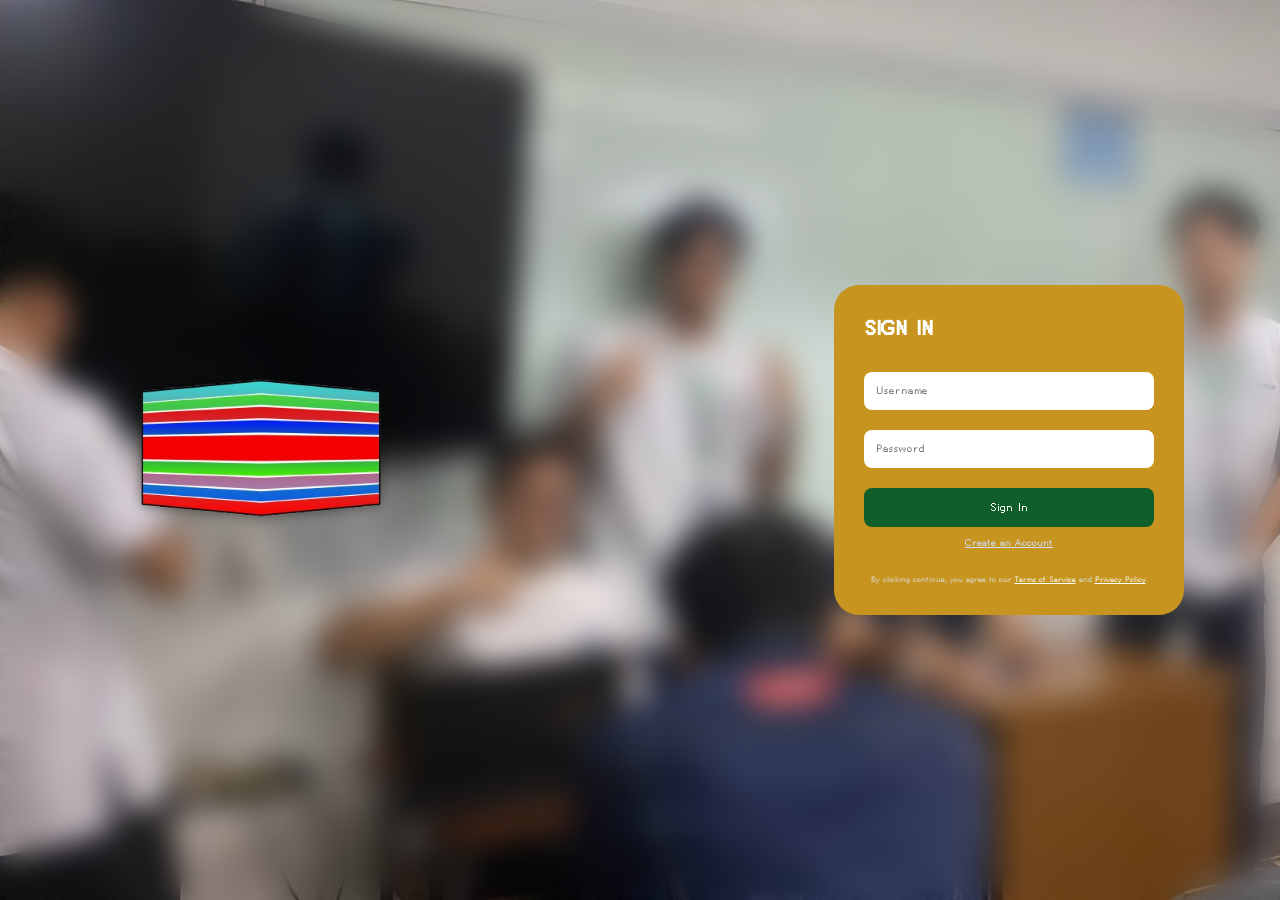
<file: index.html>
<!DOCTYPE html>
<html lang="en">
<head>
    <meta charset="UTF-8">
    <meta name="viewport" content="width=device-width, initial-scale=1.0">
    <link rel="stylesheet" href="styleregister.css">
    <link rel="shortcut icon" type="image/png" href="cake.png">
    <title>Smart Campus Hub</title>
</head>
<body>

<div class="container">

    <div class="logo-box">
        <img src="cake.png" alt="Smart Campus Hub Logo">
    </div>

    <div class="login-box">
        <h2>SIGN IN</h2>

        <form>
            <input type="text" placeholder="Username">
            <input type="password" placeholder="Password">
            <button type="submit">Sign In</button>
        </form>

        <a href="register.html" class="create">Create an Account</a>

        <p class="terms">
            By clicking continue, you agree to our 
            <a href="Termsofservice.html">Terms of Service</a> and 
            <a href="Privacypolicy.html">Privacy Policy</a>.
        </p>
    </div>

</div>

</body>
</html>
</file>
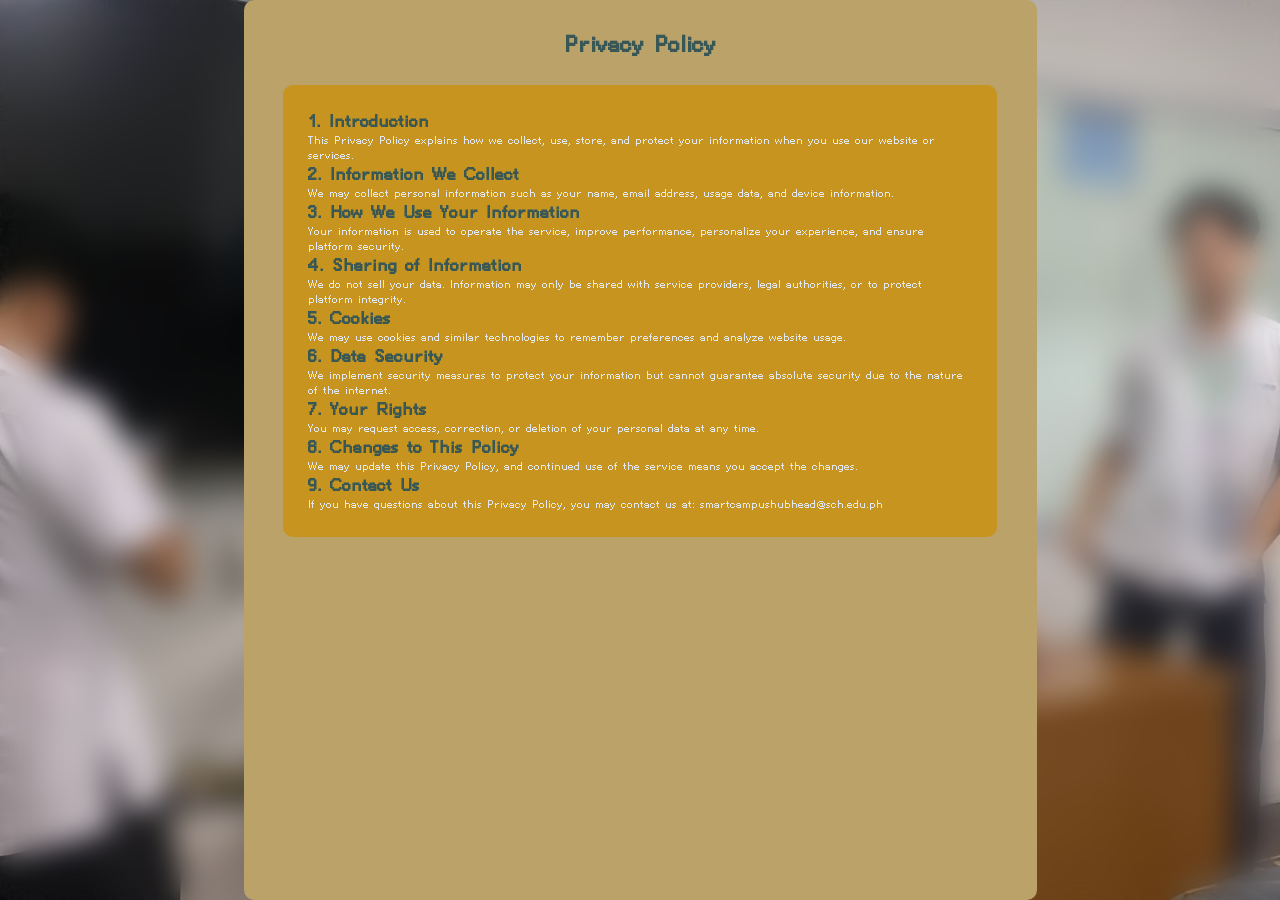
<file: Privacypolicy.html>
<!DOCTYPE html>
<html lang="en">
<head>
<meta charset="UTF-8">
<meta name="viewport" content="width=device-width, initial-scale=1.0">
<title>Terms of Service</title>

<style>
    @font-face {
    font-family: 'CustomFont';
    src: url('pixelated.ttf');
}
* {
    margin: 0;
    padding: 0;
    box-sizing: border-box;
    font-family: 'CustomFont', sans-serif;
}
    body {
      
        background: url(blurbg.jpg);
        background-size: cover;
        backdrop-filter: blur(15px);
        justify-content: center;
        align-items: center;
        display: flex;    
    }

    .overlay {
        background: #bba269;
        min-height: 100vh;
        padding: 30px 0;
        border-radius: 10px;
    }

    .container {
        width: 90%;
        max-width: 900px;
        margin: auto;
        background: #c6941f;
        padding: 25px;
        border-radius: 10px;
    }
     h1 {
         align-items: center;
    }

    h1, h2 {
        color: #395855;
    }

    p {
        color: #e2e8f0;
    }
     ul {
        color: #e2e8f0;
    }


    header {
        text-align: center;
        margin-bottom: 25px;
    }
</style>
</head>

<body>
    <div class="overlay">
        <header>
    <h1>Privacy Policy</h1>
            
</header>

        <div class="container">
            

            <h2>1. Introduction</h2>
            <p>This Privacy Policy explains how we collect, use, store, and protect your information when you use our website or services.</p>

            <h2>2. Information We Collect</h2>
            <p>We may collect personal information such as your name, email address, usage data, and device information.</p>

            <h2>3. How We Use Your Information</h2>
            <p>Your information is used to operate the service, improve performance, personalize your experience, and ensure platform security.</p>

            <h2>4. Sharing of Information</h2>
            <p>We do not sell your data. Information may only be shared with service providers, legal authorities, or to protect platform integrity.</p>

            <h2>5. Cookies</h2>
            <p>We may use cookies and similar technologies to remember preferences and analyze website usage.</p>

            <h2>6. Data Security</h2>
            <p>We implement security measures to protect your information but cannot guarantee absolute security due to the nature of the internet.</p>

            <h2>7. Your Rights</h2>
            <p>You may request access, correction, or deletion of your personal data at any time.</p>

            <h2>8. Changes to This Policy</h2>
            <p>We may update this Privacy Policy, and continued use of the service means you accept the changes.</p>

            <h2>9. Contact Us</h2>
            <p>If you have questions about this Privacy Policy, you may contact us at: smartcampushubhead@sch.edu.ph</p>
        </div>
    </div>
</body>
</html>
</file>
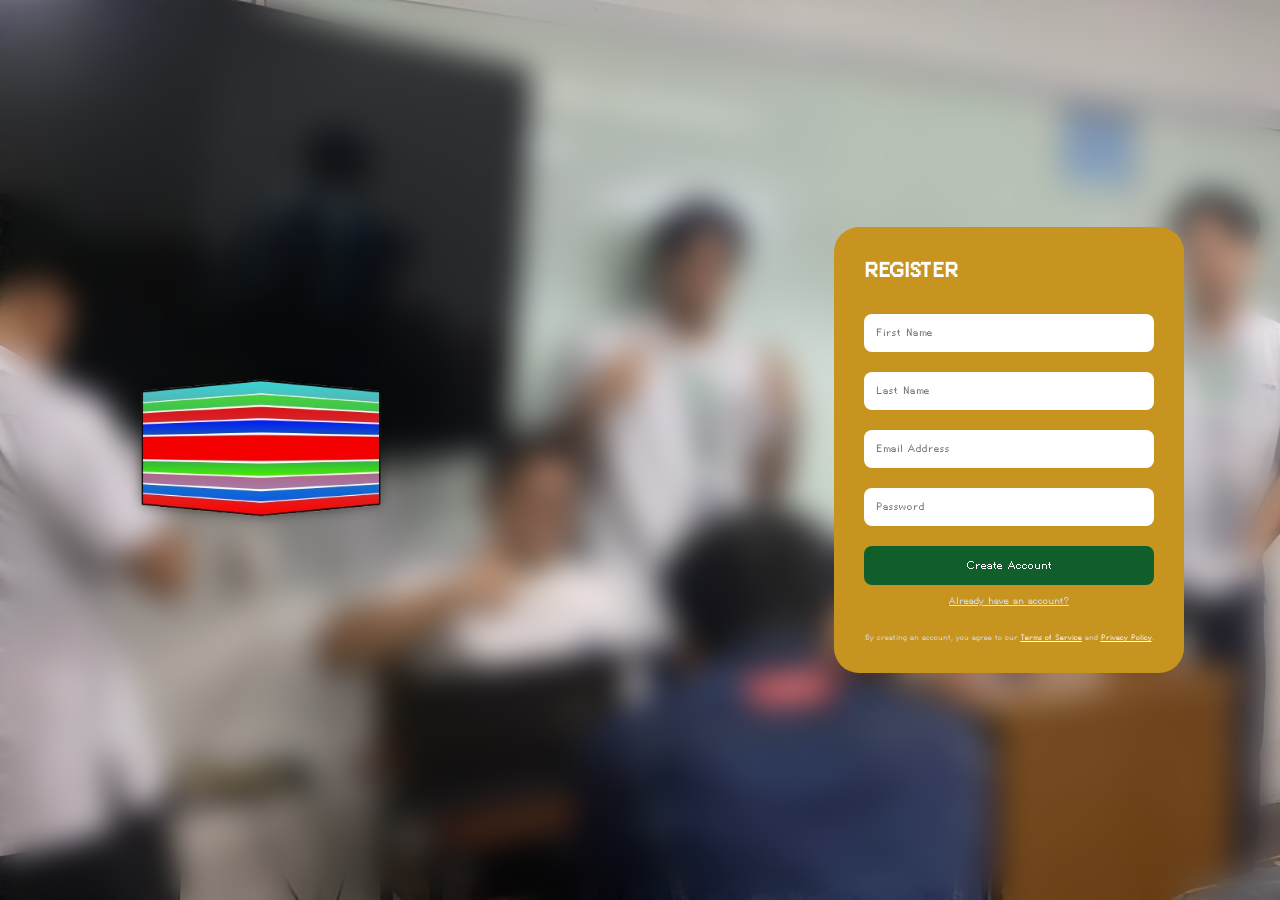
<file: register.html>
<!DOCTYPE html>
<html lang="en">
<head>
    <meta charset="UTF-8">
    <meta name="viewport" content="width=device-width, initial-scale=1.0">
    <link rel="stylesheet" href="styleregister.css">
    <title>Register</title>
    <link rel="shortcut icon" type="image/png" href="cake.png">
</head>
<body>

<div class="container">

    <!-- LEFT SIDE LOGO -->
    <div class="logo-box">
        <img src="cake.png" alt="Smart Campus Hub Logo">
    </div>

    <!-- RIGHT SIDE REGISTER BOX -->
    <div class="login-box">
        <h2>REGISTER</h2>

        <form action="register.php" method="POST">
    <input type="text" name="first_name" placeholder="First Name" required>
    <input type="text" name="last_name" placeholder="Last Name" required>
    <input type="email" name="email" placeholder="Email Address" required>
    <input type="password" name="password" placeholder="Password" required>
    <button type="submit">Create Account</button>
</form>


        <a href="index.html" class="create">Already have an account?</a>
<p class="terms">
    By creating an account, you agree to our 
    <a href="Termsofservice.html">Terms of Service</a> and 
    <a href="privacypolicy.html">Privacy Policy</a>.
</p>

    </div>

</div>

</body>
</html>
</file>
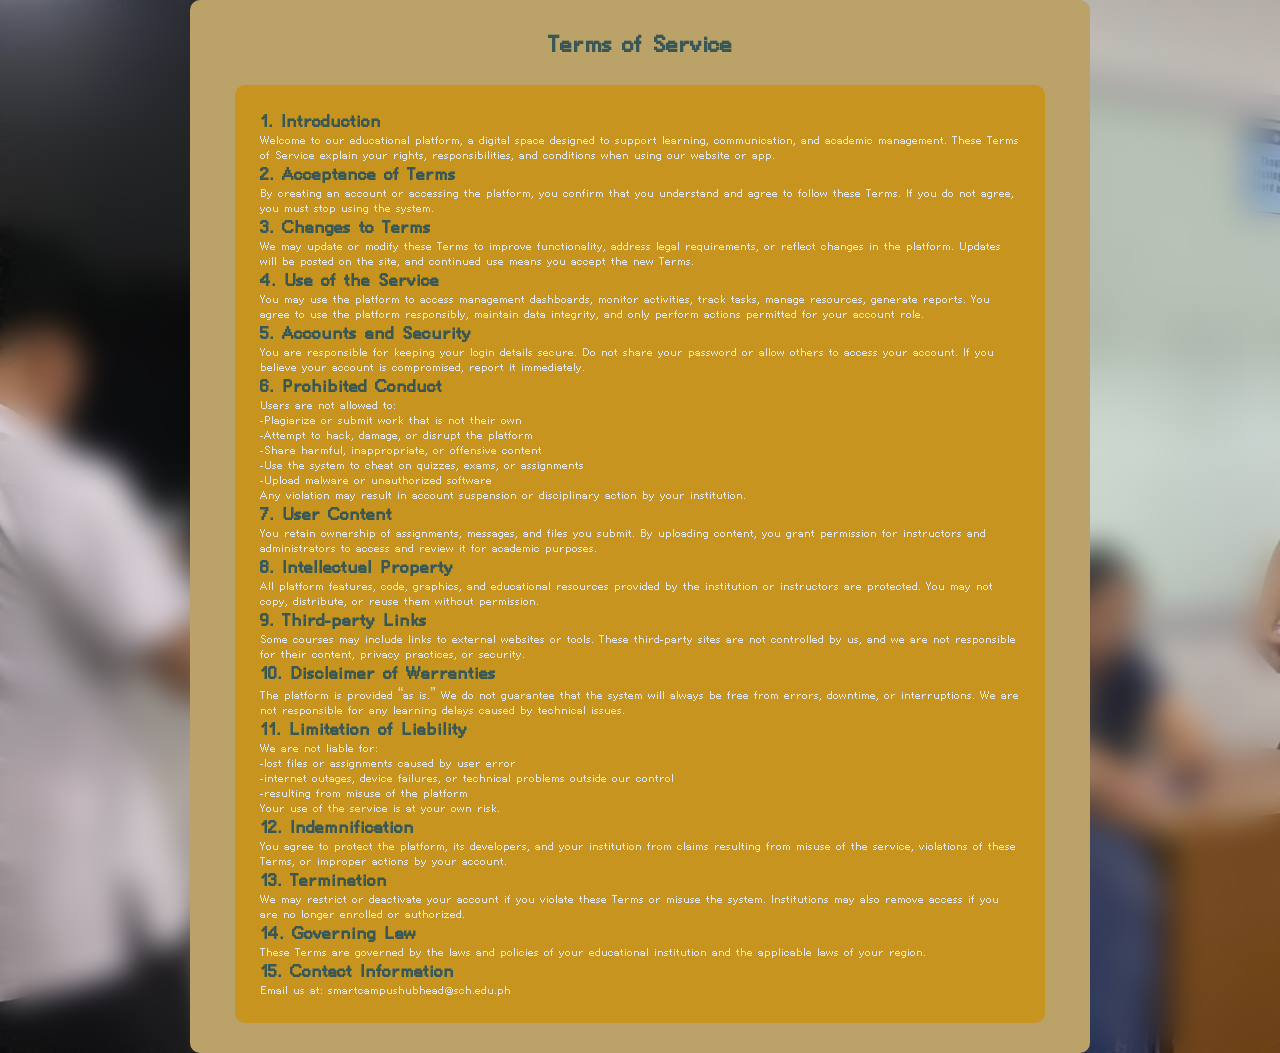
<file: Termsofservice.html>
<!DOCTYPE html>
<html lang="en">
<head>
<meta charset="UTF-8">
<meta name="viewport" content="width=device-width, initial-scale=1.0">
<title>Terms of Service</title>

<style>
    @font-face {
    font-family: 'CustomFont';
    src: url('pixelated.ttf');
}
* {
    margin: 0;
    padding: 0;
    box-sizing: border-box;
    font-family: 'CustomFont', sans-serif;
}
    body {
      
        background: url(blurbg.jpg);
        background-size: cover;
        backdrop-filter: blur(15px);
        justify-content: center;
        align-items: center;
        display: flex;    
    }

    .overlay {
        background: #bba269;
        min-height: 100vh;
        padding: 30px 0;
        border-radius: 10px;
    }

    .container {
        width: 90%;
        max-width: 900px;
        margin: auto;
        background: #c6941f;
        padding: 25px;
        border-radius: 10px;
    }

    h1, h2 {
        color: #395855;
    }

    p {
        color: #e2e8f0;
    }
     ul {
        color: #e2e8f0;
    }


    header {
        text-align: center;
        margin-bottom: 25px;
    }
</style>
</head>

<body>

<div class="overlay">

<header>
    <h1>Terms of Service</h1>
    
</header>

<div class="container">

    <h2>1. Introduction</h2>
    <p>Welcome to our educational platform, a digital space designed to support learning, communication, and academic management. These Terms of Service explain your rights, responsibilities, and conditions when using our website or app.</p>

    <h2>2. Acceptance of Terms</h2>
    <p>By creating an account or accessing the platform, you confirm that you understand and agree to follow these Terms. If you do not agree, you must stop using the system.</p>

    <h2>3. Changes to Terms</h2>
    <p>We may update or modify these Terms to improve functionality, address legal requirements, or reflect changes in the platform. Updates will be posted on the site, and continued use means you accept the new Terms.</p>

    <h2>4. Use of the Service</h2>
    <p>You may use the platform to access management dashboards, monitor activities, track tasks, manage resources, generate reports. You agree to use the platform responsibly, maintain data integrity, and only perform actions permitted for your account role.</p>

    <h2>5. Accounts and Security</h2>
    <p>You are responsible for keeping your login details secure. Do not share your password or allow others to access your account. If you believe your account is compromised, report it immediately.</p>

    <h2>6. Prohibited Conduct</h2>
    <p>Users are not allowed to:

      <ul>-Plagiarize or submit work that is not their own</ul>

      <ul>-Attempt to hack, damage, or disrupt the platform</ul>

      <ul>-Share harmful, inappropriate, or offensive content</ul>

      <ul>-Use the system to cheat on quizzes, exams, or assignments</ul>

      <ul>-Upload malware or unauthorized software</ul>
    <p>Any violation may result in account suspension or disciplinary action by your institution.</p>

    <h2>7. User Content</h2>
    <p>You retain ownership of assignments, messages, and files you submit. By uploading content, you grant permission for instructors and administrators to access and review it for academic purposes.</p>

    <h2>8. Intellectual Property</h2>
    <p>All platform features, code, graphics, and educational resources provided by the institution or instructors are protected. You may not copy, distribute, or reuse them without permission.</p>

    <h2>9. Third-party Links</h2>
    <p>Some courses may include links to external websites or tools. These third-party sites are not controlled by us, and we are not responsible for their content, privacy practices, or security.</p>

    <h2>10. Disclaimer of Warranties</h2>
    <p>The platform is provided “as is.” We do not guarantee that the system will always be free from errors, downtime, or interruptions. We are not responsible for any learning delays caused by technical issues.</p>

    <h2>11. Limitation of Liability</h2>
    <p>We are not liable for:

      <ul>-lost files or assignments caused by user error</ul>

      <ul>-internet outages, device failures, or technical problems outside our control</ul>

      <ul>-resulting from misuse of the platform</ul> 
    <p>Your use of the service is at your own risk.</p>

    <h2>12. Indemnification</h2>
    <p>You agree to protect the platform, its developers, and your institution from claims resulting from misuse of the service, violations of these Terms, or improper actions by your account.</p>

    <h2>13. Termination</h2>
    <p>We may restrict or deactivate your account if you violate these Terms or misuse the system. Institutions may also remove access if you are no longer enrolled or authorized.</p>

    <h2>14. Governing Law</h2>
    <p>These Terms are governed by the laws and policies of your educational institution and the applicable laws of your region.</p>

    <h2>15. Contact Information</h2>
    <p>Email us at: smartcampushubhead@sch.edu.ph</p>

</div>

</div>

</body>
</html>
</file>
<file: styleregister.css>
@font-face {
    font-family: 'CustomFont';
    src: url('pixelated.ttf');
}

* {
    margin: 0;
    padding: 0;
    box-sizing: border-box;
    font-family: 'CustomFont', sans-serif;
}

body {
    background: url(blurbg.jpg);
    background-size: cover;
    backdrop-filter: blur(15px);
    height: 100vh;
    display: flex;
    justify-content: center;
    align-items: center;
}

.container {
    width: 85%;
    display: flex;
    justify-content: space-between;
    align-items: center;
}

.logo-box img {
    width: 330px;
    filter: drop-shadow(0 0 6px rgba(0,0,0,0.4));
}

.login-box {
    width: 350px;
    padding: 30px;
    background: #c6941f;
    border-radius: 25px;
    color: white;
}

.login-box h2 {
    margin-bottom: 20px;
    font-size: 28px;
}

.login-box input {
    width: 100%;
    padding: 12px;
    margin: 10px 0;
    border-radius: 8px;
    border: none;
    outline: none;
    font-size: 15px;
}

.login-box button {
    width: 100%;
    padding: 12px;
    margin-top: 10px;
    border: none;
    background: rgb(16, 95, 43);
    color: white;
    font-size: 16px;
    border-radius: 8px;
    cursor: pointer;
}

.login-box button:hover {
    opacity: 0.85;
}

.create {
    display: block;
    margin-top: 10px;
    color: #cfe3ff;
    font-size: 14px;
    text-align: center;
}

.terms {
    margin-top: 25px;
    font-size: 11px;
    text-align: center;
    color: #ddd;
}

.terms a {
    color: #fff;
    text-decoration: underline;
}
</file>
